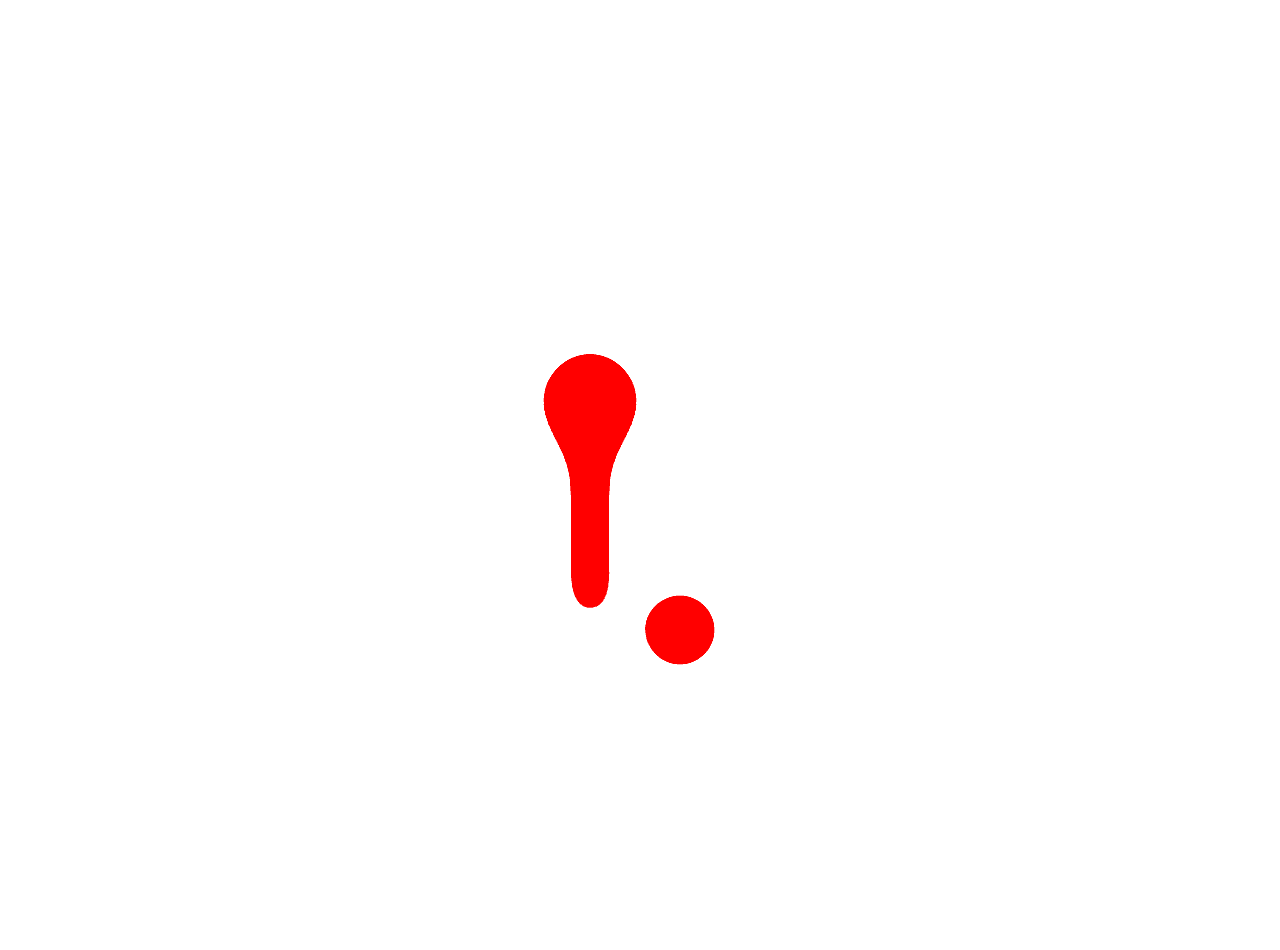
<file: demo1.html>
<!DOCTYPE html>
<html>

<head>
    <meta charset=" utf-8">
    <meta name="author" content="http://www.softwhy.com/" />
    <title>蚂蚁部落</title>
    <style>
        body,
        html {
            margin: 0;
            background-color: #fff;
        }

        .content {
            position: absolute;
            z-index: 10;
        }

        .father {
            position: absolute;
            top: 0px;
            bottom: 0px;
            width: 100%;
            background-color: #fff;
            margin: -50px 0px;
            -webkit-filter: contrast(100);
            z-index: 1;
        }

        .big {
            position: absolute;
            top: 50%;
            left: 50%;
            width: 100px;
            height: 100px;
            margin: -100px -100px;
            background-color: #f00;
            border-radius: 50%;
            -webkit-filter: blur(20px);
            z-index: 100;
        }

        .small {
            position: absolute;
            top: 50%;
            left: 50%;
            width: 80px;
            height: 80px;
            margin: 140px 0px;
            background-color: #f00;
            border-radius: 50%;
            -webkit-filter: blur(20px);
            animation-name: 'change1';
            animation-duration: 5s;
            animation-iteration-count: infinite;
        }

        .center {
            position: absolute;
            width: 40px;
            height: 200px;
            background-color: #f00;
            -webkit-filter: blur(20px);
            top: 50%;
            left: 50%;
            margin: -30px -70px;
            animation-name: 'change2';
            animation-duration: 5s;
            animation-iteration-count: infinite;
        }

        @keyframes change1 {
            0% {
                margin: -85px -90px;
            }

            50% {
                margin: 50px -90px;
            }

            100% {
                margin: -85px -90px;
            }
        }

        @-keyframes change2 {
            0% {
                height: 0px;
            }

            50% {
                height: 100px;
            }

            100% {
                height: 0px;
            }
        }
    </style>
</head>

<body>
    <div class="father">
        <div class="center"></div>
        <div class="big"></div>
        <div class="small"></div>
    </div>
</body>

</html>
</file>
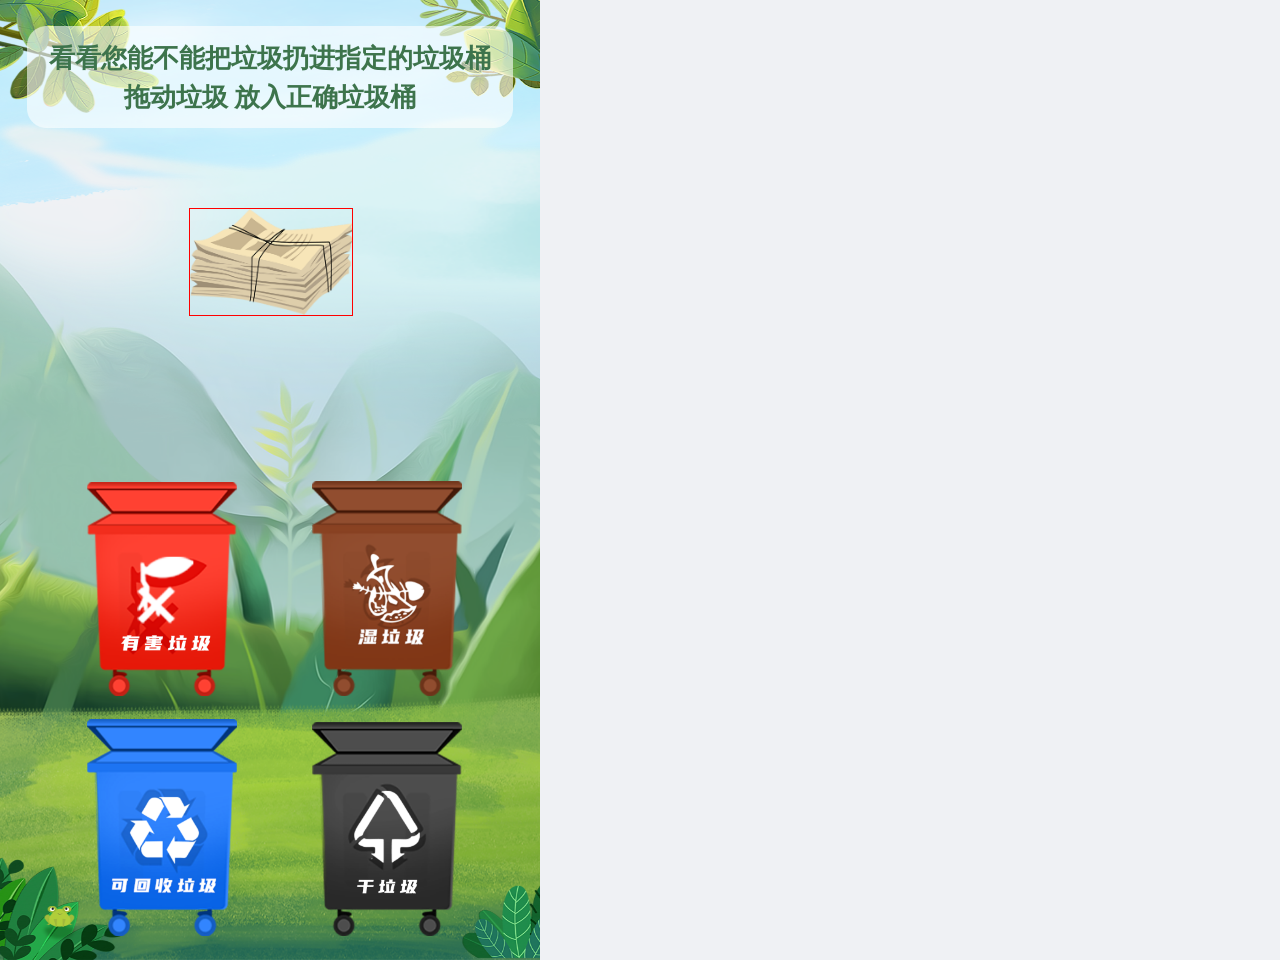
<file: gamePage1.html>
<!DOCTYPE html>
<html lang="en">

<head>
    <meta charset="UTF-8">
    <meta charset="UTF-8">
    <meta name="viewport"
        content="width=device-width,initial-scale=1.0,minimum-scale=1.0,maximum-scale=1.0,user-scalable=no" />
    <meta name="hotcss" content="initial-dpr=1">
    <link rel="stylesheet" href="css/animate.min.css">
    <link rel="stylesheet" href="css/reset.css">
    <link rel="stylesheet" href="css/garbageGame.css">
    <script src="js/hotcss.js"></script>
    <title>游戏开始</title>
</head>

<body>
    <div class="container" id="app">
        <div class="content">
            <div class="start-game">
                <div class="game-head">
                    <p>看看您能不能把垃圾扔进指定的垃圾桶</p>
                    <p>拖动垃圾 放入正确垃圾桶</p>
                </div>
                <div class="game-middle" id="box">
                    <!-- <img style="border: 1px solid red;" src="img/垃圾_slices/图层 31.png" alt=""
                        class="animated slideInDown inDownSpeed" id="img" draggable="true"> -->
                    <img style="border: 1px solid red;" src="img/垃圾_slices/图层 31.png" alt="" id="img" draggable="true">
                    <div class=" game-bottom">
                        <img src="img/red.png" alt="" id="box1">
                        <img src="img/brown.png" alt="">
                        <img src="img/blue.png" alt="">
                        <img src="img/gray.png" alt="">
                    </div>
                </div>

            </div>
        </div>
    </div>
</body>
<!-- <script src="https://unpkg.com/vue/dist/vue.js"></script>
<script src="js/garbageGame.js"></script> -->
<script type="text/javascript">
    var box = document.getElementById('box')
    var box2 = document.getElementById('box2')
    var img = document.getElementById('img')
    var startX, startY;
    var disX, diY;
    var x, y
    var box2Area; //box2范围

    img.addEventListener('touchstart', touchStart, false)
    img.addEventListener('touchmove', touchMove, false)
    img.addEventListener('touchend', touchEnd, false)

    //获取距离盒子的距离
    function touchStart(e) {
        startX = e.changedTouches[0].pageX - img.offsetLeft;
        startY = e.changedTouches[0].pageY - img.offsetTop;
    }

    function touchMove(e) {
        x = e.changedTouches[0].pageX - startX
        y = e.changedTouches[0].pageY - startY;
        //confined area (限制范围)
        if (x < 0) {
            x = 0;
        } else if (x > box.offsetWidth - img.offsetWidth) {
            x = box.offsetWidth - img.offsetWidth
        }
        if (y < 0) {
            y = 0;
        } else if (y > box.offsetHeight - img.offsetHeight) {
            y = box.offsetHeight - img.offsetHeight
        }
        img.style.top = y + 'px'
        img.style.left = x + 'px'
    }

    function touchEnd(e) {
        if (x > box2.offsetLeft && x < box2.offsetLeft + box2.offsetWidth &&
            y > box2.offsetTop && y < box2.offsetHeight + box2.offsetTop) {
            img.style.cssText = ""
            img.parentNode.removeChild(img)
            box2.appendChild(img)
        } else {
            img.style.top = 0;
            img.style.left = 0;
        }

    }
</script>

</html>
</file>
<file: css/garbageGame.css>
@charset "UTF-8";
.game-start {
  width: 16rem;
  height: 28.44444rem;
  background-image: url(../img/startImg.png);
  background-size: 16rem 28.44444rem;
  background-repeat: no-repeat;
  padding-top: 4.86957rem;
}

.login-msg {
  width: 14.26087rem;
  height: 21.77778rem;
  background-image: url(../img/矩形5.png);
  background-size: 14.26087rem 21.77778rem;
  background-repeat: no-repeat;
  margin: 0 auto;
  position: relative;
}

.login-msg .login-img {
  position: absolute;
  top: -2.5314rem;
  left: -0.23188rem;
}

.login-msg .login-img img {
  width: 50%;
}

.login-msg .login-main {
  padding-top: 1.15942rem;
}

.login-msg .login-main .main-title img {
  width: 12.86957rem;
  height: 3.74879rem;
  margin: 0 auto;
}

.login {
  color: #333;
  margin-top: 1.10145rem;
}

.login h2 {
  font-size: 0.88889rem;
  text-align: center;
}

.login h2 span img {
  display: inline;
  width: 0.50242rem;
  height: 0.71498rem;
  margin-right: 0.19324rem;
}

.login ul {
  margin-top: 0.38647rem;
  overflow: hidden;
}

.login ul li {
  padding-left: 1.04348rem;
  padding-right: 1.15942rem;
  overflow: hidden;
  margin-top: 1.25604rem;
}

.login ul li img {
  display: inline;
  width: 0.56039rem;
  float: left;
  margin-right: 0.25121rem;
}

.login ul li span {
  font-size: 0.57971rem;
  color: #333;
  float: left;
  width: 2.31884rem;
}

.login ul li input {
  float: right;
  width: 8.59903rem;
  height: 0.57971rem;
  font-size: 0.57971rem;
  color: #333;
  background: transparent;
  border: 0;
  border-bottom: 1px solid #739BFF;
  text-align: center;
}

.login-btn {
  width: 13.89372rem;
  height: 4.27053rem;
  background-image: url(../img/矩形3.png);
  background-size: 13.89372rem 4.27053rem;
  background-repeat: no-repeat;
  margin: 3.38164rem auto 0;
  text-align: center;
  padding-top: 1.23671rem;
  cursor: pointer;
}

.login-btn img {
  display: inline;
  width: 0.7343rem;
  height: 0.90821rem;
}

.login-btn h2 {
  display: inline;
  color: #3185FF;
  font-size: 1.00483rem;
}

.width22 {
  width: 0.42512rem !important;
}

.start-game {
  width: 16rem;
  height: 28.44444rem;
  background-image: url(../img/gameStart.png);
  background-size: 16rem 28.44444rem;
  background-repeat: no-repeat;
  padding-top: 0.77295rem;
  position: relative;
}

.game-head {
  width: 14.39614rem;
  height: 3.03382rem;
  background-image: url(../img/矩形1.png);
  background-size: 14.39614rem 3.03382rem;
  background-repeat: no-repeat;
  margin: 0 auto;
  text-align: center;
  padding-top: 0.38647rem;
}

.game-head p {
  font-size: 0.77295rem;
  color: #3D744C;
  font-family: PingFang SC;
  font-weight: bold;
  line-height: 1.15942rem;
}

.game-bottom {
  position: absolute;
  bottom: 0;
  padding-left: 2.22222rem;
  z-index: 10;
}

.game-bottom img {
  width: 4.44444rem;
  height: px2rerm(350);
  margin-right: 1.97101rem;
  margin-bottom: 0.46377rem;
}

.game-middle {
  text-align: center;
  height: 24.63768rem;
  position: relative;
}

.game-middle #img {
  width: 30%;
  max-height: 20%;
  position: absolute;
  display: flex;
  align-items: center;
  justify-content: center;
  margin-top: 80px;
  margin-left: 35%;
  animation: dropdown .5s ease-in;
}

@keyframes dropdown {
  0% {
    top: -210px;
    transform: rotate(0);
  }
  100% {
    top: 0px;
    transform: rotate(360deg);
  }
}

.true-dialog,
.flase-dialog {
  width: 12.52174rem;
  height: 6.68599rem;
  background-image: url(../img/dialogImg.png);
  background-size: 12.52174rem 6.68599rem;
  background-repeat: no-repeat;
  position: fixed;
  top: 7.343rem;
  left: 50%;
  z-index: 12;
  margin-left: -6.26087rem;
  text-align: center;
  padding-top: 0.77295rem;
}

.true-dialog img,
.flase-dialog img {
  width: 7.90338rem;
  height: 3.90338rem;
}
</file>
